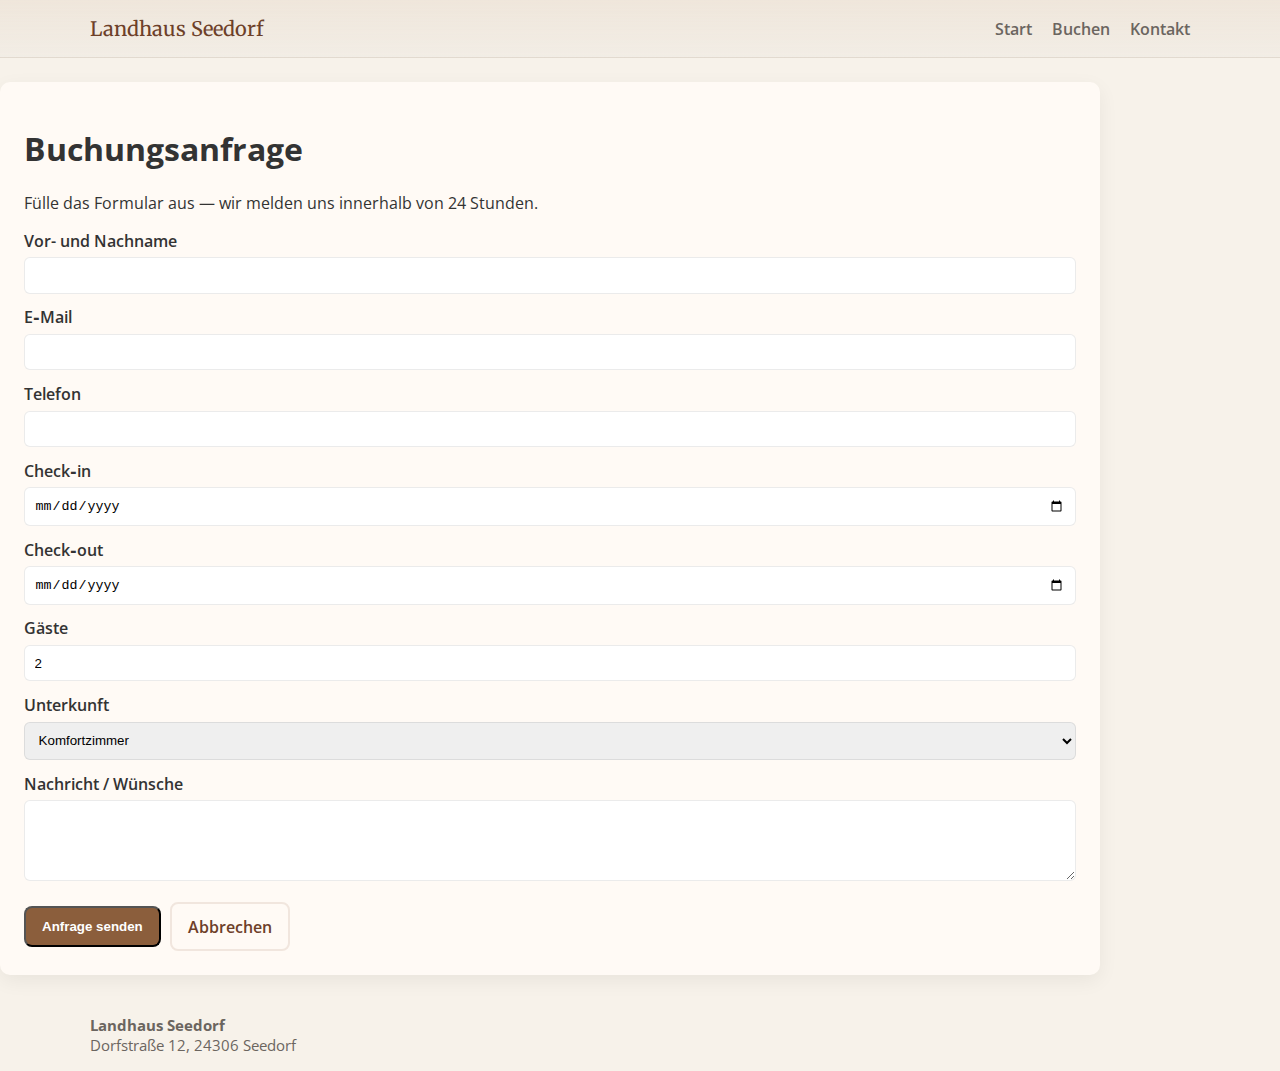
<file: booking.html>
<!doctype html>
<html lang="de">
<head>
  <meta charset="utf-8" />
  <meta name="viewport" content="width=device-width,initial-scale=1" />
  <title>Buchung | Landhaus Seedorf</title>
  <link href="https://fonts.googleapis.com/css2?family=Merriweather:wght@400;700&family=Open+Sans:wght@300;400;600&display=swap" rel="stylesheet">
  <link rel="stylesheet" href="styles.css">
</head>
<body>
  <header class="site-header">
    <div class="container header-inner">
      <a class="logo" href="index.html">Landhaus Seedorf</a>
      <nav class="main-nav">
        <a href="index.html">Start</a>
        <a href="booking.html">Buchen</a>
        <a href="contact.html">Kontakt</a>
      </nav>
    </div>
  </header>

  <main class="container card">
    <h1>Buchungsanfrage</h1>
    <p>Fülle das Formular aus — wir melden uns innerhalb von 24 Stunden.</p>

    <form id="bookingForm" class="form">
      <label>Vor- und Nachname
        <input type="text" name="name" required>
      </label>

      <label>E‑Mail
        <input type="email" name="email" required>
      </label>

      <label>Telefon
        <input type="tel" name="phone">
      </label>

      <label>Check‑in
        <input type="date" name="checkin" required>
      </label>

      <label>Check‑out
        <input type="date" name="checkout" required>
      </label>

      <label>Gäste
        <input type="number" name="guests" min="1" max="10" value="2" required>
      </label>

      <label>Unterkunft
        <select name="accommodation">
          <option>Komfortzimmer</option>
          <option>Familienzimmer</option>
          <option>Ganzes Haus</option>
        </select>
      </label>

      <label>Nachricht / Wünsche
        <textarea name="message" rows="4"></textarea>
      </label>

      <div class="form-actions">
        <button type="submit" class="btn">Anfrage senden</button>
        <a class="btn secondary" href="index.html">Abbrechen</a>
      </div>
    </form>

    <div id="bookingResult" class="card hidden"></div>

  </main>

  <footer class="site-footer">
    <div class="container footer-inner">
      <div>
        <strong>Landhaus Seedorf</strong><br>
        Dorfstraße 12, 24306 Seedorf
      </div>
    </div>
  </footer>

  <script src="script.js"></script>
</body>
</html>
</file>
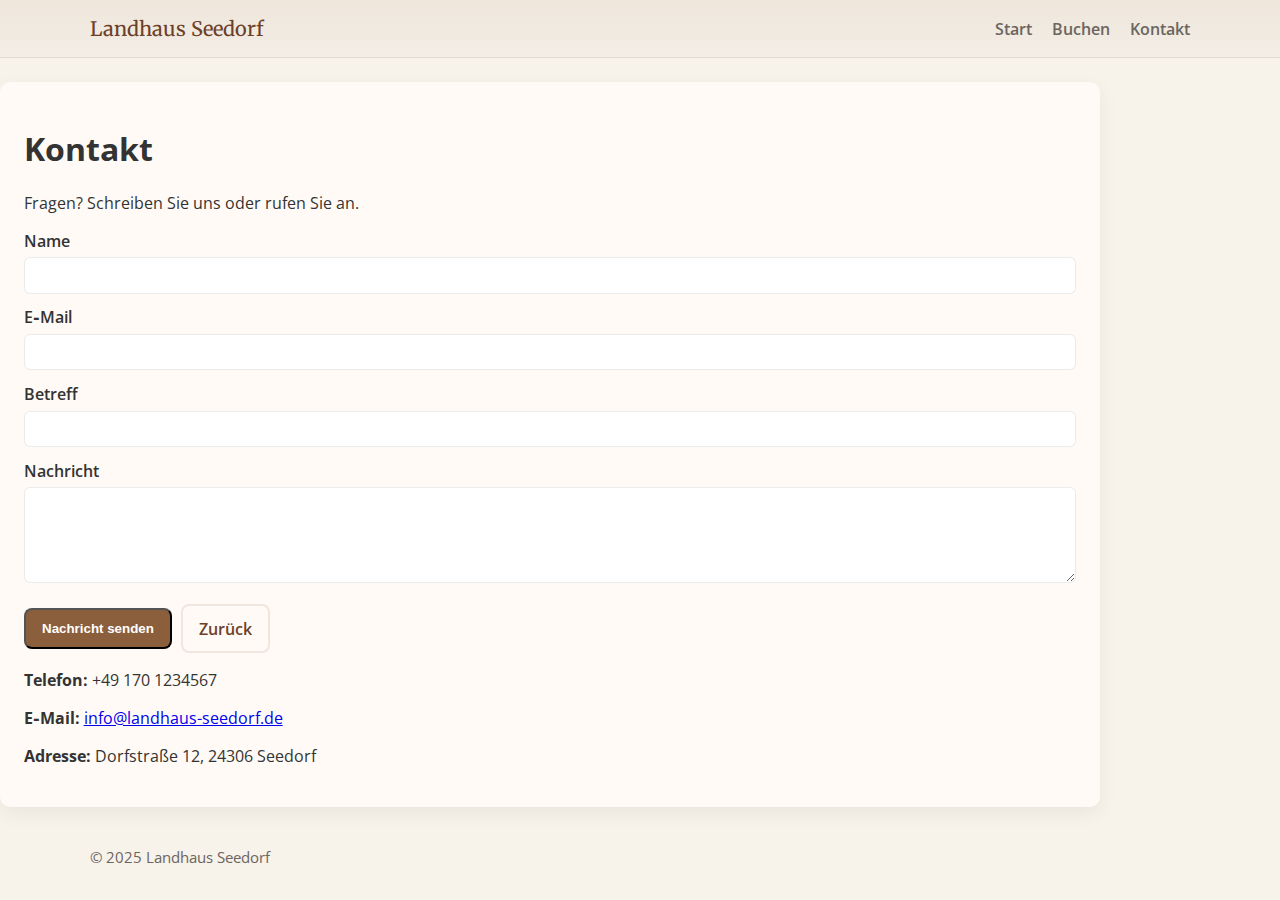
<file: contact.html>
<!doctype html>
<html lang="de">
<head>
  <meta charset="utf-8" />
  <meta name="viewport" content="width=device-width,initial-scale=1" />
  <title>Kontakt | Landhaus Seedorf</title>
  <link href="https://fonts.googleapis.com/css2?family=Merriweather:wght@400;700&family=Open+Sans:wght@300;400;600&display=swap" rel="stylesheet">
  <link rel="stylesheet" href="styles.css">
</head>
<body>
  <header class="site-header">
    <div class="container header-inner">
      <a class="logo" href="index.html">Landhaus Seedorf</a>
      <nav class="main-nav">
        <a href="index.html">Start</a>
        <a href="booking.html">Buchen</a>
        <a href="contact.html">Kontakt</a>
      </nav>
    </div>
  </header>

  <main class="container card">
    <h1>Kontakt</h1>
    <p>Fragen? Schreiben Sie uns oder rufen Sie an.</p>

    <form id="contactForm" class="form">
      <label>Name
        <input type="text" name="name" required>
      </label>

      <label>E‑Mail
        <input type="email" name="email" required>
      </label>

      <label>Betreff
        <input type="text" name="subject">
      </label>

      <label>Nachricht
        <textarea name="message" rows="5" required></textarea>
      </label>

      <div class="form-actions">
        <button type="submit" class="btn">Nachricht senden</button>
        <a class="btn secondary" href="index.html">Zurück</a>
      </div>
    </form>

    <div class="contact-info">
      <p><strong>Telefon:</strong> +49 170 1234567</p>
      <p><strong>E‑Mail:</strong> <a href="mailto:info@landhaus-seedorf.de">info@landhaus-seedorf.de</a></p>
      <p><strong>Adresse:</strong> Dorfstraße 12, 24306 Seedorf</p>
    </div>
  </main>

  <footer class="site-footer">
    <div class="container footer-inner">
      <div>© 2025 Landhaus Seedorf</div>
    </div>
  </footer>

  <script src="script.js"></script>
</body>
</html>
</file>
<file: styles.css>
:root{
  --bg:#f7f2ea;
  --card:#fffaf5;
  --accent:#8b5e3c;
  --accent-dark:#6d4029;
  --muted:#6b655f;
  --radius:10px;
  --container:1100px;
}

*{box-sizing:border-box}
body{
  margin:0;
  font-family:'Open Sans',system-ui,Segoe UI,Roboto,Helvetica,Arial;
  background:var(--bg);
  color:#333;
  -webkit-font-smoothing:antialiased;
}
.container{max-width:var(--container);margin:0 auto;padding:2rem;}

.site-header{background:linear-gradient(180deg,#efe6db,rgba(0,0,0,0.02));border-bottom:1px solid rgba(0,0,0,0.05)}
.header-inner{display:flex;align-items:center;justify-content:space-between;padding:1rem 0}
.logo{font-family:'Merriweather',serif;font-size:1.25rem;color:var(--accent-dark);text-decoration:none}
.main-nav a{margin-left:1rem;color:var(--muted);text-decoration:none;font-weight:600}
.main-nav a:hover{color:var(--accent-dark)}

.hero{background-image:url('https://source.unsplash.com/1600x900/?country-house,meadow');background-size:cover;background-position:center;color:#fff;padding:4rem 0;border-bottom:6px solid rgba(0,0,0,0.05)}
.hero-text{background:linear-gradient(180deg, rgba(0,0,0,0.15), rgba(0,0,0,0.0));padding:3rem;border-radius:var(--radius)}
.hero h1{font-family:'Merriweather',serif;font-size:2.2rem;margin:0 0 .5rem}
.hero p{opacity:0.95;margin-bottom:1rem}

.btn{display:inline-block;background:var(--accent);color:#fff;padding:.7rem 1rem;border-radius:8px;text-decoration:none;font-weight:600}
.btn.secondary{background:transparent;color:var(--accent-dark);border:2px solid rgba(139,94,60,0.12)}
.btn:hover{opacity:0.95}

.card{background:var(--card);padding:1.5rem;margin:1.5rem 0;border-radius:var(--radius);box-shadow:0 6px 20px rgba(0,0,0,0.06)}
.features{display:flex;flex-wrap:wrap;gap:1rem;padding:0;margin:0;list-style:none}
.features li{background:rgba(139,94,60,0.06);padding:.5rem 1rem;border-radius:6px}

.grid-3{display:grid;grid-template-columns:repeat(auto-fit,minmax(220px,1fr));gap:1rem}
.room{padding:.75rem;border-radius:8px;background:rgba(0,0,0,0.02)}
.price{font-weight:700;color:var(--accent-dark)}

.gallery-grid{display:grid;grid-template-columns:repeat(auto-fit,minmax(180px,1fr));gap:8px}
.gallery-grid img{width:100%;height:160px;object-fit:cover;border-radius:8px}

.form label{display:block;margin-bottom:.8rem;font-weight:600}
.form input,.form textarea,.form select{width:100%;padding:.6rem;border:1px solid rgba(0,0,0,0.08);border-radius:6px;margin-top:.35rem}
.form .form-actions{display:flex;gap:.6rem;margin-top:1rem;align-items:center}

.footer-inner{display:flex;justify-content:space-between;align-items:center;padding:1rem 0;color:var(--muted);font-size:.95rem}
.hidden{display:none}

/* Responsive */
@media (max-width:700px){
  .header-inner{flex-direction:column;gap:.6rem}
  .hero-text{padding:1.25rem}
}
</file>
